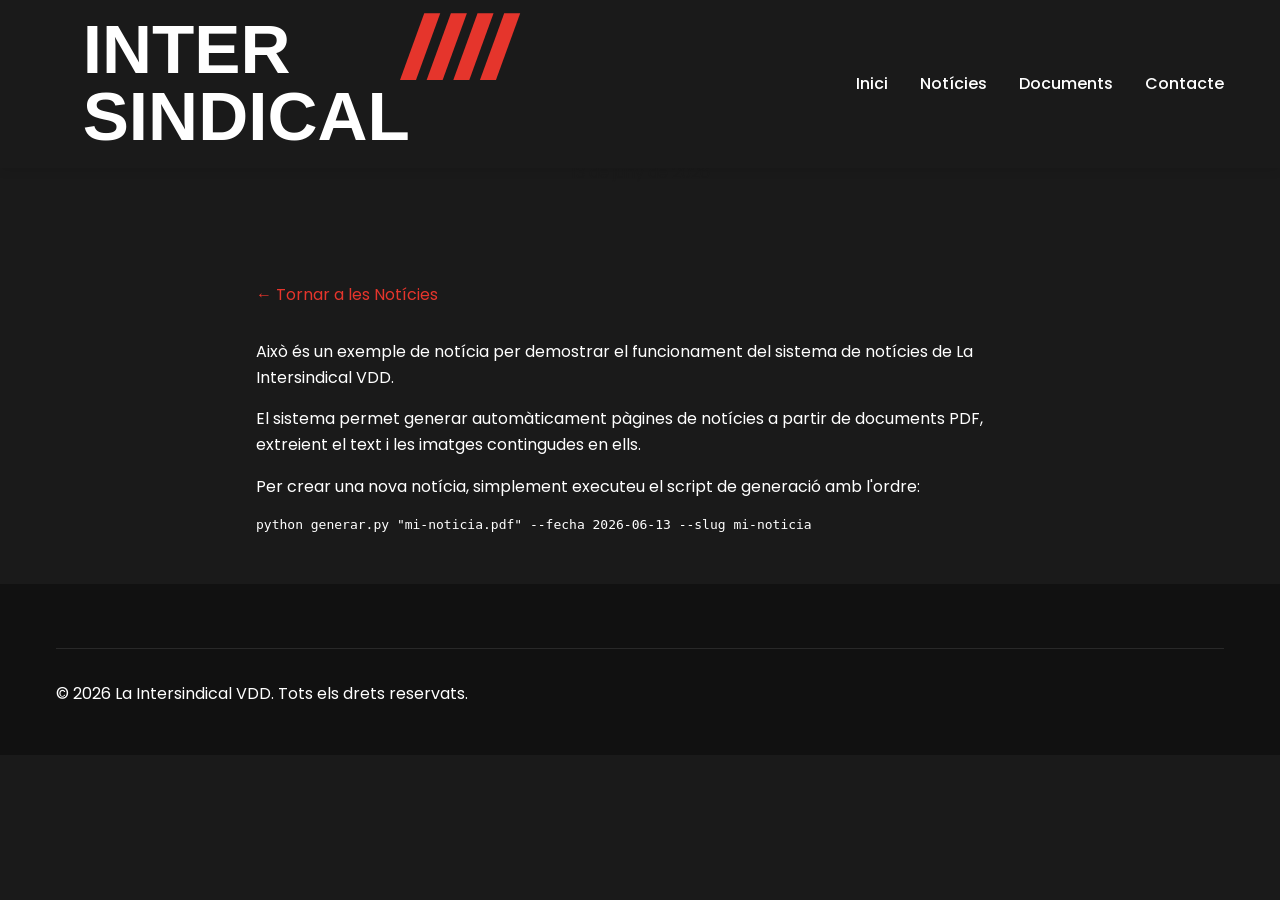
<file: noticias/ejemplo-noticia/index.html>
<!DOCTYPE html>
<html lang="ca">
<head>
  <meta charset="UTF-8">
  <meta name="viewport" content="width=device-width, initial-scale=1.0">
  <title>Exemple de Notícia - La Intersindical VDD</title>
  <link rel="preconnect" href="https://fonts.googleapis.com">
  <link rel="preconnect" href="https://fonts.gstatic.com" crossorigin>
  <link href="https://fonts.googleapis.com/css2?family=Poppins:wght@400;500;600;700&display=swap" rel="stylesheet">
  <link rel="stylesheet" href="../../css/style.css">
  <style>
    .article-header {
      padding: 6rem 0 2rem;
      background: var(--secondary);
      color: var(--bg-light);
      text-align: center;
    }
    .article-meta {
      margin-bottom: 1rem;
      opacity: 0.8;
    }
    .article-content {
      max-width: 800px;
      margin: 0 auto;
      padding: 3rem 1rem;
    }
    .article-content img {
      width: 100%;
      height: auto;
      border-radius: 8px;
      margin: 1.5rem 0;
    }
    .back-link {
      display: inline-block;
      margin-bottom: 2rem;
      color: var(--primary);
    }
  </style>
</head>
<body>
  <header class="scrolled">
    <nav class="container">
      <a href="../../index.html" class="logo">
        <img src="../../img/logo.svg" alt="La Intersindical VDD">
      </a>
      <button class="menu-toggle" aria-label="Menú">☰</button>
      <ul class="nav-links">
        <li><a href="../../index.html">Inici</a></li>
        <li><a href="../../noticias.html">Notícies</a></li>
        <li><a href="../../documentos.html">Documents</a></li>
        <li><a href="../../contacto.html">Contacte</a></li>
      </ul>
    </nav>
  </header>

  <main>
    <div class="article-header">
      <div class="container">
        <h1>Exemple de Notícia Sindical</h1>
        <div class="article-meta">
          <span>13 de juny de 2026</span>
        </div>
      </div>
    </div>

    <article class="article-content">
      <a href="../../noticias.html" class="back-link">← Tornar a les Notícies</a>
      <p>Això és un exemple de notícia per demostrar el funcionament del sistema de notícies de La Intersindical VDD.</p>
      <p>El sistema permet generar automàticament pàgines de notícies a partir de documents PDF, extreient el text i les imatges contingudes en ells.</p>
      <p>Per crear una nova notícia, simplement executeu el script de generació amb l'ordre:</p>
      <pre><code>python generar.py "mi-noticia.pdf" --fecha 2026-06-13 --slug mi-noticia</code></pre>
    </article>
  </main>

  <footer>
    <div class="container">
      <div class="footer-bottom">
        <p>&copy; 2026 La Intersindical VDD. Tots els drets reservats.</p>
      </div>
    </div>
  </footer>

  <script src="../../js/main.js"></script>
</body>
</html>
</file>
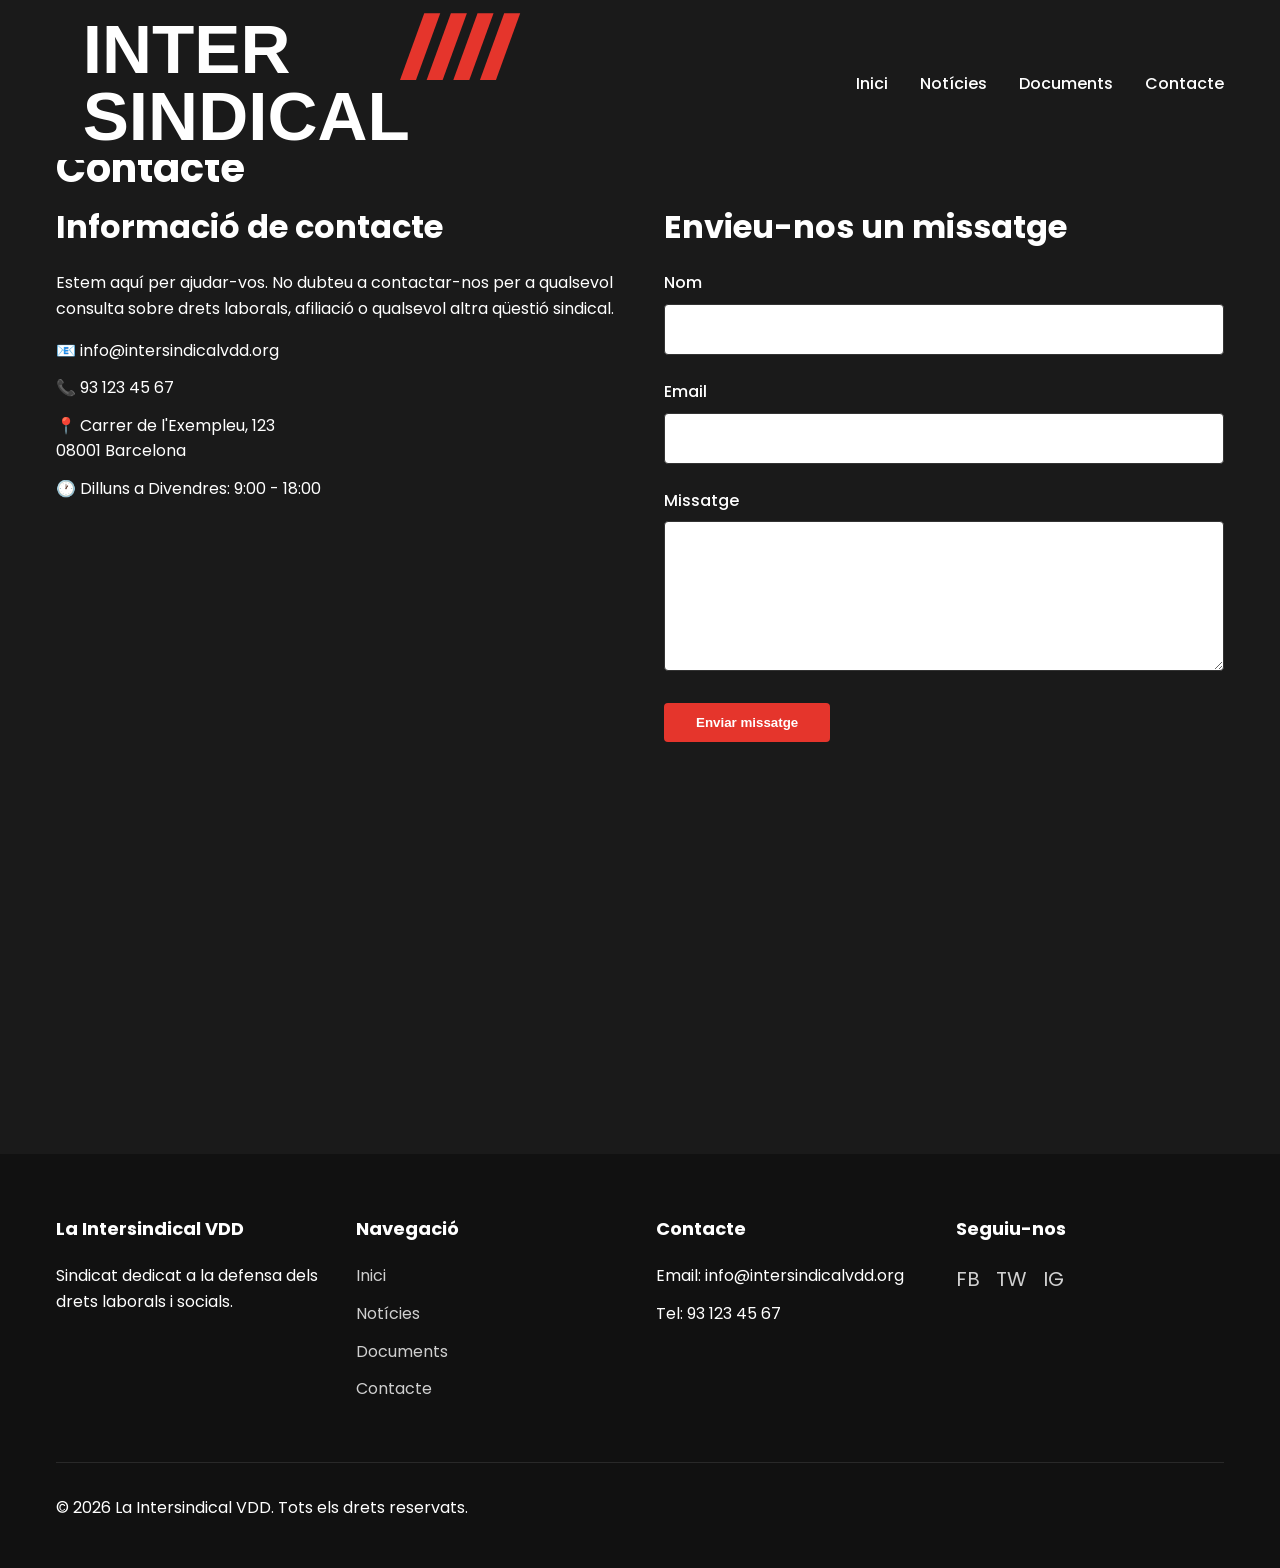
<file: contacto.html>
<!DOCTYPE html>
<html lang="ca">
<head>
  <meta charset="UTF-8">
  <meta name="viewport" content="width=device-width, initial-scale=1.0">
  <title>Contacte - La Intersindical VDD</title>
  <link rel="preconnect" href="https://fonts.googleapis.com">
  <link rel="preconnect" href="https://fonts.gstatic.com" crossorigin>
  <link href="https://fonts.googleapis.com/css2?family=Poppins:wght@400;500;600;700&display=swap" rel="stylesheet">
  <link rel="stylesheet" href="css/style.css">
  <style>
    .contact-grid {
      display: grid;
      grid-template-columns: 1fr 1fr;
      gap: 3rem;
    }
    .contact-info h2 {
      margin-bottom: 1.5rem;
    }
    .contact-info p {
      margin-bottom: 1rem;
    }
    .contact-info ul {
      list-style: none;
      margin-bottom: 2rem;
    }
    .contact-info li {
      margin-bottom: 0.75rem;
      display: flex;
      align-items: center;
      gap: 0.5rem;
    }
    .contact-form h2 {
      margin-bottom: 1.5rem;
    }
    .form-group {
      margin-bottom: 1.5rem;
    }
    .form-group label {
      display: block;
      margin-bottom: 0.5rem;
      font-weight: 500;
    }
    .form-group input,
    .form-group textarea {
      width: 100%;
      padding: 0.75rem;
      border: 1px solid var(--border);
      border-radius: 4px;
      font-family: inherit;
      font-size: 1rem;
    }
    .form-group textarea {
      min-height: 150px;
      resize: vertical;
    }
    .map-container {
      margin-top: 3rem;
      border-radius: 8px;
      overflow: hidden;
      height: 300px;
    }
    .map-container iframe {
      width: 100%;
      height: 100%;
      border: 0;
    }
    @media (max-width: 768px) {
      .contact-grid {
        grid-template-columns: 1fr;
      }
    }
  </style>
</head>
<body>
  <header class="scrolled">
    <nav class="container">
      <a href="index.html" class="logo">
        <img src="img/logo.svg" alt="La Intersindical VDD">
      </a>
      <button class="menu-toggle" aria-label="Menú">☰</button>
      <ul class="nav-links">
        <li><a href="index.html">Inici</a></li>
        <li><a href="noticias.html">Notícies</a></li>
        <li><a href="documentos.html">Documents</a></li>
        <li><a href="contacto.html">Contacte</a></li>
      </ul>
    </nav>
  </header>

  <main style="padding-top: 80px;">
    <section class="section">
      <div class="container">
        <h1>Contacte</h1>
        <div class="contact-grid">
          <div class="contact-info">
            <h2>Informació de contacte</h2>
            <p>Estem aquí per ajudar-vos. No dubteu a contactar-nos per a qualsevol consulta sobre drets laborals, afiliació o qualsevol altra qüestió sindical.</p>
            <ul>
              <li>📧 info@intersindicalvdd.org</li>
              <li>📞 93 123 45 67</li>
              <li>📍 Carrer de l'Exempleu, 123<br>08001 Barcelona</li>
              <li>🕐 Dilluns a Divendres: 9:00 - 18:00</li>
            </ul>
          </div>
          <div class="contact-form">
            <h2>Envieu-nos un missatge</h2>
            <form id="contact-form">
              <div class="form-group">
                <label for="name">Nom</label>
                <input type="text" id="name" name="name" required>
              </div>
              <div class="form-group">
                <label for="email">Email</label>
                <input type="email" id="email" name="email" required>
              </div>
              <div class="form-group">
                <label for="message">Missatge</label>
                <textarea id="message" name="message" required></textarea>
              </div>
              <button type="submit" class="btn btn-primary">Enviar missatge</button>
            </form>
          </div>
        </div>
        <div class="map-container">
          <iframe src="https://www.openstreetmap.org/export/embed.html?bbox=-0.1276,51.5034,-0.1076,51.5234&layer=mapnik" allowfullscreen></iframe>
        </div>
      </div>
    </section>
  </main>

  <footer>
    <div class="container">
      <div class="footer-grid">
        <div class="footer-column">
          <h3>La Intersindical VDD</h3>
          <p>Sindicat dedicat a la defensa dels drets laborals i socials.</p>
        </div>
        <div class="footer-column">
          <h3>Navegació</h3>
          <ul>
            <li><a href="index.html">Inici</a></li>
            <li><a href="noticias.html">Notícies</a></li>
            <li><a href="documentos.html">Documents</a></li>
            <li><a href="contacto.html">Contacte</a></li>
          </ul>
        </div>
        <div class="footer-column">
          <h3>Contacte</h3>
          <ul>
            <li>Email: info@intersindicalvdd.org</li>
            <li>Tel: 93 123 45 67</li>
          </ul>
        </div>
        <div class="footer-column">
          <h3>Seguiu-nos</h3>
          <div class="social-links">
            <a href="#" aria-label="Facebook">FB</a>
            <a href="#" aria-label="Twitter">TW</a>
            <a href="#" aria-label="Instagram">IG</a>
          </div>
        </div>
      </div>
      <div class="footer-bottom">
        <p>&copy; 2026 La Intersindical VDD. Tots els drets reservats.</p>
      </div>
    </div>
  </footer>

  <script src="js/main.js"></script>
  <script>
    document.getElementById('contact-form').addEventListener('submit', function(e) {
      e.preventDefault();
      alert('Missatge enviat. Ens posarem en contacte amb vós aviat.');
      this.reset();
    });
  </script>
</body>
</html>
</file>
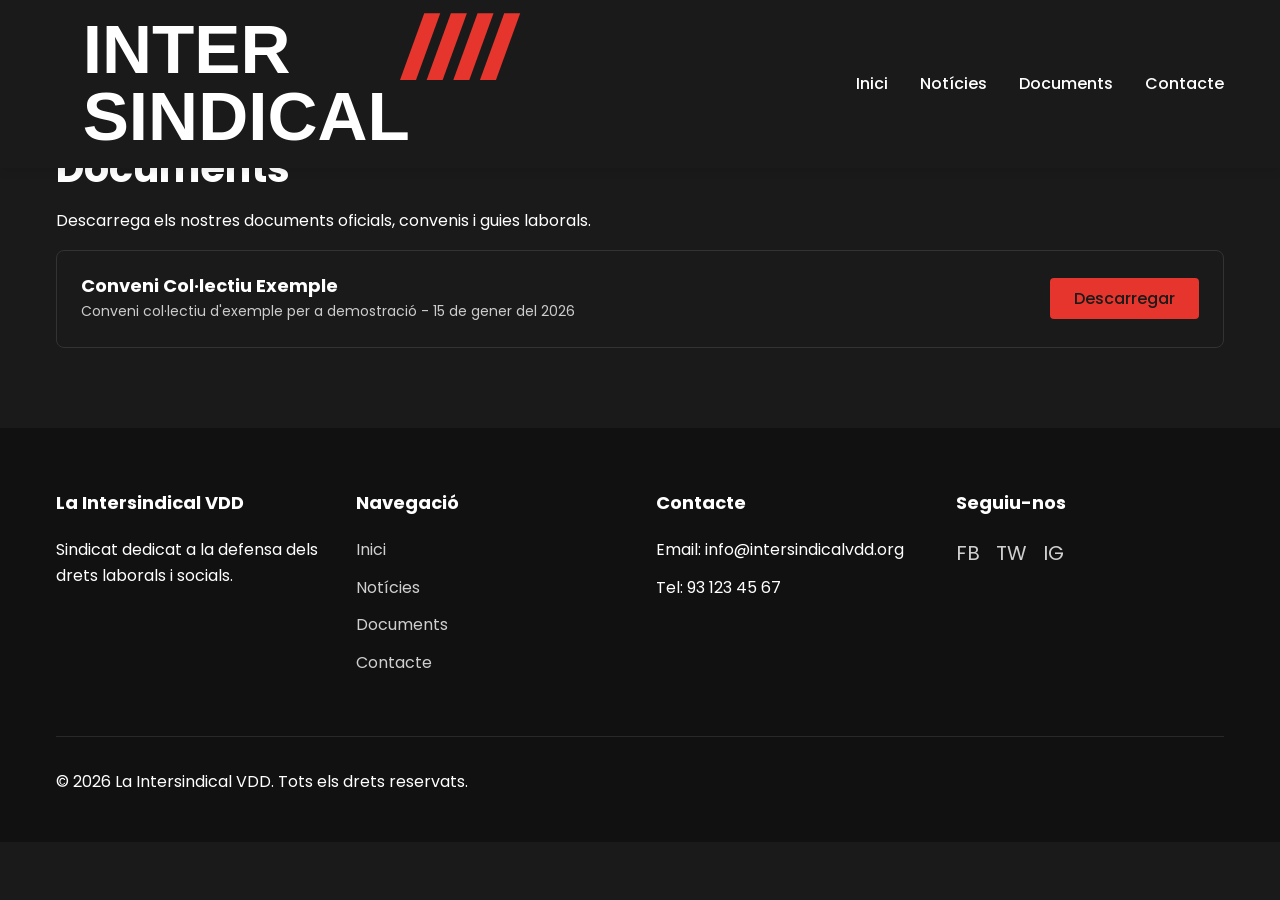
<file: documentos.html>
<!DOCTYPE html>
<html lang="ca">
<head>
  <meta charset="UTF-8">
  <meta name="viewport" content="width=device-width, initial-scale=1.0">
  <title>Documents - La Intersindical VDD</title>
  <link rel="preconnect" href="https://fonts.googleapis.com">
  <link rel="preconnect" href="https://fonts.gstatic.com" crossorigin>
  <link href="https://fonts.googleapis.com/css2?family=Poppins:wght@400;500;600;700&display=swap" rel="stylesheet">
  <link rel="stylesheet" href="css/style.css">
  <style>
    .document-list {
      list-style: none;
    }
    .document-item {
      display: flex;
      justify-content: space-between;
      align-items: center;
      padding: 1.5rem;
      background: var(--bg-light);
      border: 1px solid var(--border);
      border-radius: 8px;
      margin-bottom: 1rem;
      transition: box-shadow 0.3s ease;
    }
    .document-item:hover {
      box-shadow: 0 2px 10px rgba(0, 0, 0, 0.1);
    }
    .document-info h3 {
      margin-bottom: 0.25rem;
      font-size: 1.125rem;
    }
    .document-info p {
      margin: 0;
      color: var(--text-light);
      font-size: 0.875rem;
    }
    .btn-download {
      background: var(--primary);
      color: var(--bg-light);
      padding: 0.5rem 1.5rem;
      border-radius: 4px;
      font-weight: 500;
    }
    .btn-download:hover {
      background: #c42d24;
      color: var(--bg-light);
    }
  </style>
</head>
<body>
  <header class="scrolled">
    <nav class="container">
      <a href="index.html" class="logo">
        <img src="img/logo.svg" alt="La Intersindical VDD">
      </a>
      <button class="menu-toggle" aria-label="Menú">☰</button>
      <ul class="nav-links">
        <li><a href="index.html">Inici</a></li>
        <li><a href="noticias.html">Notícies</a></li>
        <li><a href="documentos.html">Documents</a></li>
        <li><a href="contacto.html">Contacte</a></li>
      </ul>
    </nav>
  </header>

  <main style="padding-top: 80px;">
    <section class="section">
      <div class="container">
        <h1>Documents</h1>
        <p>Descarrega els nostres documents oficials, convenis i guies laborals.</p>
        <ul id="document-list" class="document-list">
          <!-- Es carrega dinàmicament -->
        </ul>
      </div>
    </section>
  </main>

  <footer>
    <div class="container">
      <div class="footer-grid">
        <div class="footer-column">
          <h3>La Intersindical VDD</h3>
          <p>Sindicat dedicat a la defensa dels drets laborals i socials.</p>
        </div>
        <div class="footer-column">
          <h3>Navegació</h3>
          <ul>
            <li><a href="index.html">Inici</a></li>
            <li><a href="noticias.html">Notícies</a></li>
            <li><a href="documentos.html">Documents</a></li>
            <li><a href="contacto.html">Contacte</a></li>
          </ul>
        </div>
        <div class="footer-column">
          <h3>Contacte</h3>
          <ul>
            <li>Email: info@intersindicalvdd.org</li>
            <li>Tel: 93 123 45 67</li>
          </ul>
        </div>
        <div class="footer-column">
          <h3>Seguiu-nos</h3>
          <div class="social-links">
            <a href="#" aria-label="Facebook">FB</a>
            <a href="#" aria-label="Twitter">TW</a>
            <a href="#" aria-label="Instagram">IG</a>
          </div>
        </div>
      </div>
      <div class="footer-bottom">
        <p>&copy; 2026 La Intersindical VDD. Tots els drets reservats.</p>
      </div>
    </div>
  </footer>

  <script src="js/main.js"></script>
  <script>
    document.addEventListener('DOMContentLoaded', async function() {
      const documentList = document.getElementById('document-list');
      try {
        const response = await fetch('documentos/documentos.json');
        const documents = await response.json();
        documentList.innerHTML = documents.map(doc => `
          <li class="document-item">
            <div class="document-info">
              <h3>${doc.title}</h3>
              <p>${doc.description} - ${formatDate(doc.date)}</p>
            </div>
            <a href="documentos/${doc.file}" class="btn-download" download>Descarregar</a>
          </li>
        `).join('');
      } catch (error) {
        documentList.innerHTML = '<p>No hi ha documents disponibles.</p>';
      }

      function formatDate(dateString) {
        const options = { year: 'numeric', month: 'long', day: 'numeric' };
        return new Date(dateString).toLocaleDateString('ca-ES', options);
      }
    });
  </script>
</body>
</html>
</file>
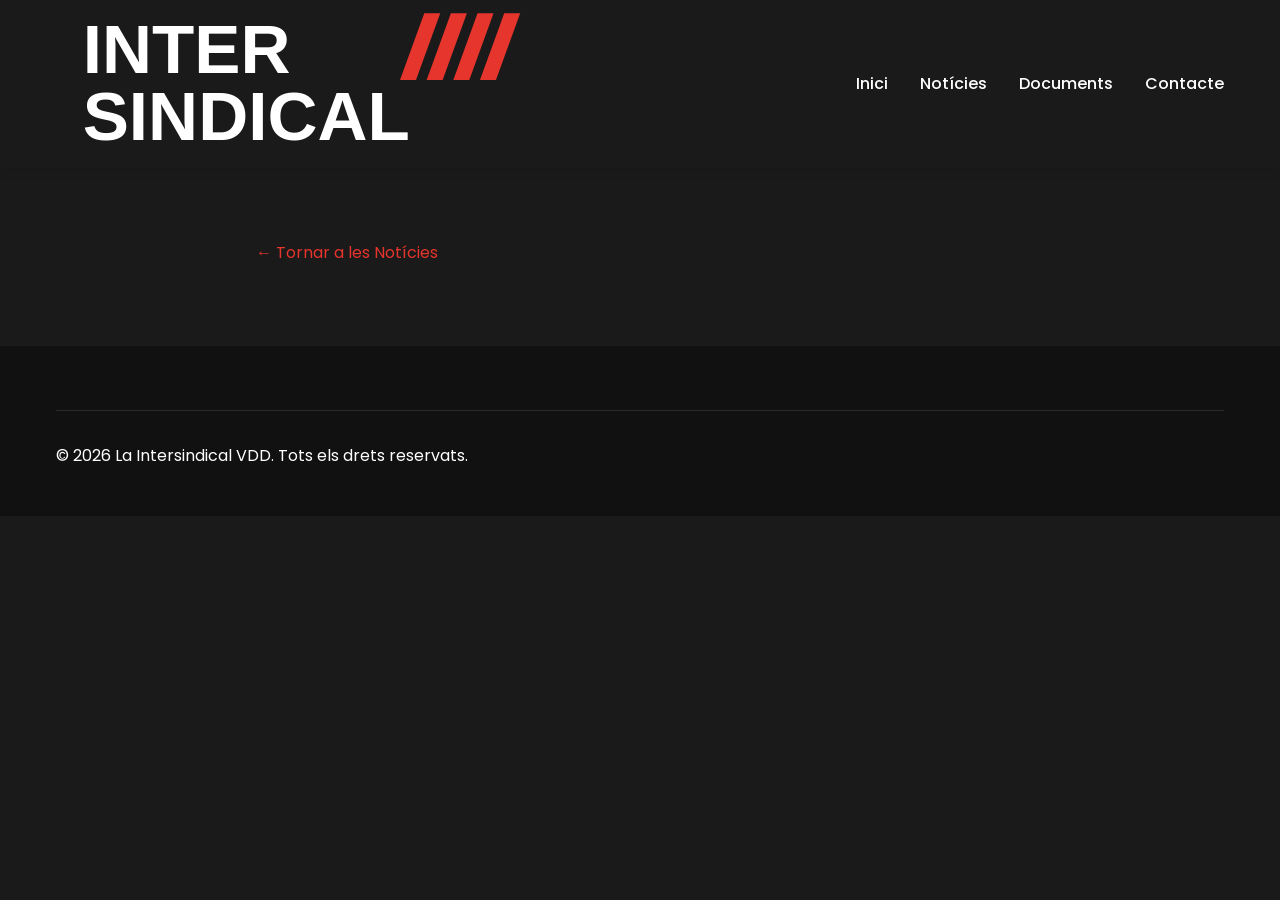
<file: noticia.html>
<!DOCTYPE html>
<html lang="ca">
<head>
  <meta charset="UTF-8">
  <meta name="viewport" content="width=device-width, initial-scale=1.0">
  <title>Notícia - La Intersindical VDD</title>
  <link rel="preconnect" href="https://fonts.googleapis.com">
  <link rel="preconnect" href="https://fonts.gstatic.com" crossorigin>
  <link href="https://fonts.googleapis.com/css2?family=Poppins:wght@400;500;600;700&display=swap" rel="stylesheet">
  <link rel="stylesheet" href="../css/style.css">
  <style>
    .article-header {
      padding: 6rem 0 2rem;
      background: var(--secondary);
      color: var(--bg-light);
      text-align: center;
    }
    .article-meta {
      margin-bottom: 1rem;
      opacity: 0.8;
    }
    .article-content {
      max-width: 800px;
      margin: 0 auto;
      padding: 3rem 1rem;
    }
    .article-content img {
      width: 100%;
      height: auto;
      border-radius: 8px;
      margin: 1.5rem 0;
    }
    .back-link {
      display: inline-block;
      margin-bottom: 2rem;
      color: var(--primary);
    }
  </style>
</head>
<body>
  <header class="scrolled">
    <nav class="container">
      <a href="../index.html" class="logo">
        <img src="../img/logo.svg" alt="La Intersindical VDD">
      </a>
      <button class="menu-toggle" aria-label="Menú">☰</button>
      <ul class="nav-links">
        <li><a href="../index.html">Inici</a></li>
        <li><a href="../noticias.html">Notícies</a></li>
        <li><a href="../documentos.html">Documents</a></li>
        <li><a href="../contacto.html">Contacte</a></li>
      </ul>
    </nav>
  </header>

  <main>
    <div class="article-header">
      <div class="container">
        <h1 id="article-title">Títol de la Notícia</h1>
        <div class="article-meta">
          <span id="article-date">Data</span>
        </div>
      </div>
    </div>

    <article class="article-content">
      <a href="../noticias.html" class="back-link">← Tornar a les Notícies</a>
      <div id="article-body">
        <!-- Contingut de l'article -->
      </div>
    </article>
  </main>

  <footer>
    <div class="container">
      <div class="footer-bottom">
        <p>&copy; 2026 La Intersindical VDD. Tots els drets reservats.</p>
      </div>
    </div>
  </footer>

  <script>
    // Carregar article individual
    document.addEventListener('DOMContentLoaded', function() {
      const articleBody = document.getElementById('article-body');
      const articleTitle = document.getElementById('article-title');
      const articleDate = document.getElementById('article-date');

      // Obtener datos del artículo desde attributes o JSON
      const title = articleBody.getAttribute('data-title') || 'Notícia';
      const date = articleBody.getAttribute('data-date') || '';
      const content = articleBody.getAttribute('data-content') || '';

      articleTitle.textContent = title;
      articleDate.textContent = date ? new Date(date).toLocaleDateString('ca-ES', { year: 'numeric', month: 'long', day: 'numeric' }) : '';
    });
  </script>
  <script src="../js/main.js"></script>
</body>
</html>
</file>
<file: css/style.css>
:root {
  --primary: #e5352c;
  --secondary: #1a1a1a;
  --bg-light: #1a1a1a;
  --text: #ffffff;
  --text-light: #cccccc;
  --border: #333333;
}

* {
  margin: 0;
  padding: 0;
  box-sizing: border-box;
}

body {
  font-family: 'Poppins', sans-serif;
  color: var(--text);
  background-color: var(--bg-light);
  line-height: 1.6;
}

h1, h2, h3, h4, h5, h6 {
  font-weight: 700;
  line-height: 1.2;
  margin-bottom: 1rem;
}

h1 { font-size: 2.5rem; }
h2 { font-size: 2rem; }
h3 { font-size: 1.5rem; }

p {
  margin-bottom: 1rem;
}

a {
  color: var(--primary);
  text-decoration: none;
  transition: color 0.3s ease;
}

a:hover {
  color: #c42d24;
}

.container {
  max-width: 1200px;
  margin: 0 auto;
  padding: 0 1rem;
}

.section {
  padding: 4rem 0;
}

.section-dark {
  background-color: var(--secondary);
  color: #ffffff;
}

header {
  position: fixed;
  top: 0;
  left: 0;
  right: 0;
  background: transparent;
  z-index: 1000;
  transition: background 0.3s ease, box-shadow 0.3s ease;
}

header.scrolled {
  background: var(--bg-light);
  box-shadow: 0 2px 10px rgba(0, 0, 0, 0.1);
}

nav {
  display: flex;
  justify-content: space-between;
  align-items: center;
  padding: 1rem 0;
}

.logo img {
  height: 160px;
}

.nav-links {
  display: flex;
  list-style: none;
  gap: 2rem;
}

.nav-links a {
  color: var(--text);
  font-weight: 500;
  transition: color 0.3s ease;
}

header.scrolled .nav-links a {
  color: var(--text);
}

.nav-links a:hover {
  color: var(--primary);
}

.menu-toggle {
  display: none;
  background: none;
  border: none;
  font-size: 1.5rem;
  color: var(--bg-light);
  cursor: pointer;
}

header.scrolled .menu-toggle {
  color: var(--text);
}

@media (max-width: 768px) {
  .menu-toggle {
    display: block;
  }

  .nav-links {
    position: fixed;
    top: 60px;
    left: 0;
    right: 0;
    background: var(--bg-light);
    flex-direction: column;
    align-items: center;
    padding: 2rem;
    gap: 1rem;
    transform: translateY(-100%);
    opacity: 0;
    transition: transform 0.3s ease, opacity 0.3s ease;
    pointer-events: none;
  }

  .nav-links.active {
    transform: translateY(0);
    opacity: 1;
    pointer-events: all;
  }

  .nav-links a {
    color: var(--text);
  }
}

/* Hero Section */
.hero {
  position: relative;
  height: 100vh;
  min-height: 500px;
  display: flex;
  align-items: center;
  justify-content: center;
  text-align: center;
  color: #ffffff;
  background-size: cover;
  background-position: center;
  background-attachment: fixed;
}

.hero::before {
  content: '';
  position: absolute;
  top: 0;
  left: 0;
  right: 0;
  bottom: 0;
  background: linear-gradient(180deg, rgba(10, 8, 8, 0.77), rgba(10, 8, 8, 0.77));
}

.hero-content {
  position: relative;
  z-index: 1;
  max-width: 800px;
  padding: 0 1rem;
}

.hero h1 {
  font-size: 3rem;
  margin-bottom: 1.5rem;
}

.hero-buttons {
  display: flex;
  gap: 1rem;
  justify-content: center;
  flex-wrap: wrap;
}

/* Buttons */
.btn {
  display: inline-block;
  padding: 0.75rem 2rem;
  font-weight: 600;
  text-align: center;
  border-radius: 4px;
  transition: all 0.3s ease;
  cursor: pointer;
  border: none;
}

.btn-primary {
  background: var(--primary);
  color: #ffffff;
}

.btn-primary:hover {
  background: #c42d24;
  color: #ffffff;
}

.btn-secondary {
  background: transparent;
  color: #ffffff;
  border: 2px solid #ffffff;
}

.btn-secondary:hover {
  background: #ffffff;
  color: #1a1a1a;
}

/* News Cards */
.news-grid {
  display: grid;
  grid-template-columns: repeat(auto-fill, minmax(300px, 1fr));
  gap: 2rem;
}

.news-card {
  background: #2a2a2a;
  border-radius: 8px;
  overflow: hidden;
  box-shadow: 0 2px 10px rgba(0, 0, 0, 0.3);
  transition: transform 0.3s ease, box-shadow 0.3s ease;
}

.news-card:hover {
  transform: translateY(-5px);
  box-shadow: 0 4px 20px rgba(0, 0, 0, 0.15);
}

.news-card img {
  width: 100%;
  height: 200px;
  object-fit: cover;
}

.news-card-content {
  padding: 1.5rem;
}

.news-card-date {
  font-size: 0.875rem;
  color: var(--text-light);
  margin-bottom: 0.5rem;
}

.news-card-title {
  font-size: 1.25rem;
  margin-bottom: 0.5rem;
}

.news-card-excerpt {
  color: var(--text-light);
  margin-bottom: 1rem;
}

.read-more {
  color: var(--primary);
  font-weight: 600;
}

/* Footer */
footer {
  background: #111111;
  color: #ffffff;
  padding: 4rem 0 2rem;
}

.footer-grid {
  display: grid;
  grid-template-columns: repeat(4, 1fr);
  gap: 2rem;
  margin-bottom: 3rem;
}

.footer-column h3 {
  font-size: 1.125rem;
  margin-bottom: 1.5rem;
}

.footer-column ul {
  list-style: none;
}

.footer-column li {
  margin-bottom: 0.75rem;
}

.footer-column a {
  color: #ffffff;
  opacity: 0.8;
  transition: opacity 0.3s ease;
}

.footer-column a:hover {
  opacity: 1;
  color: #ffffff;
}

.footer-bottom {
  border-top: 1px solid rgba(255, 255, 255, 0.1);
  padding-top: 2rem;
  display: flex;
  justify-content: space-between;
  align-items: center;
}

.social-links {
  display: flex;
  gap: 1rem;
}

.social-links a {
  color: #ffffff;
  font-size: 1.25rem;
}

@media (max-width: 768px) {
  .footer-grid {
    grid-template-columns: 1fr;
    text-align: center;
  }

  .footer-bottom {
    flex-direction: column;
    gap: 1rem;
  }
}
</file>
